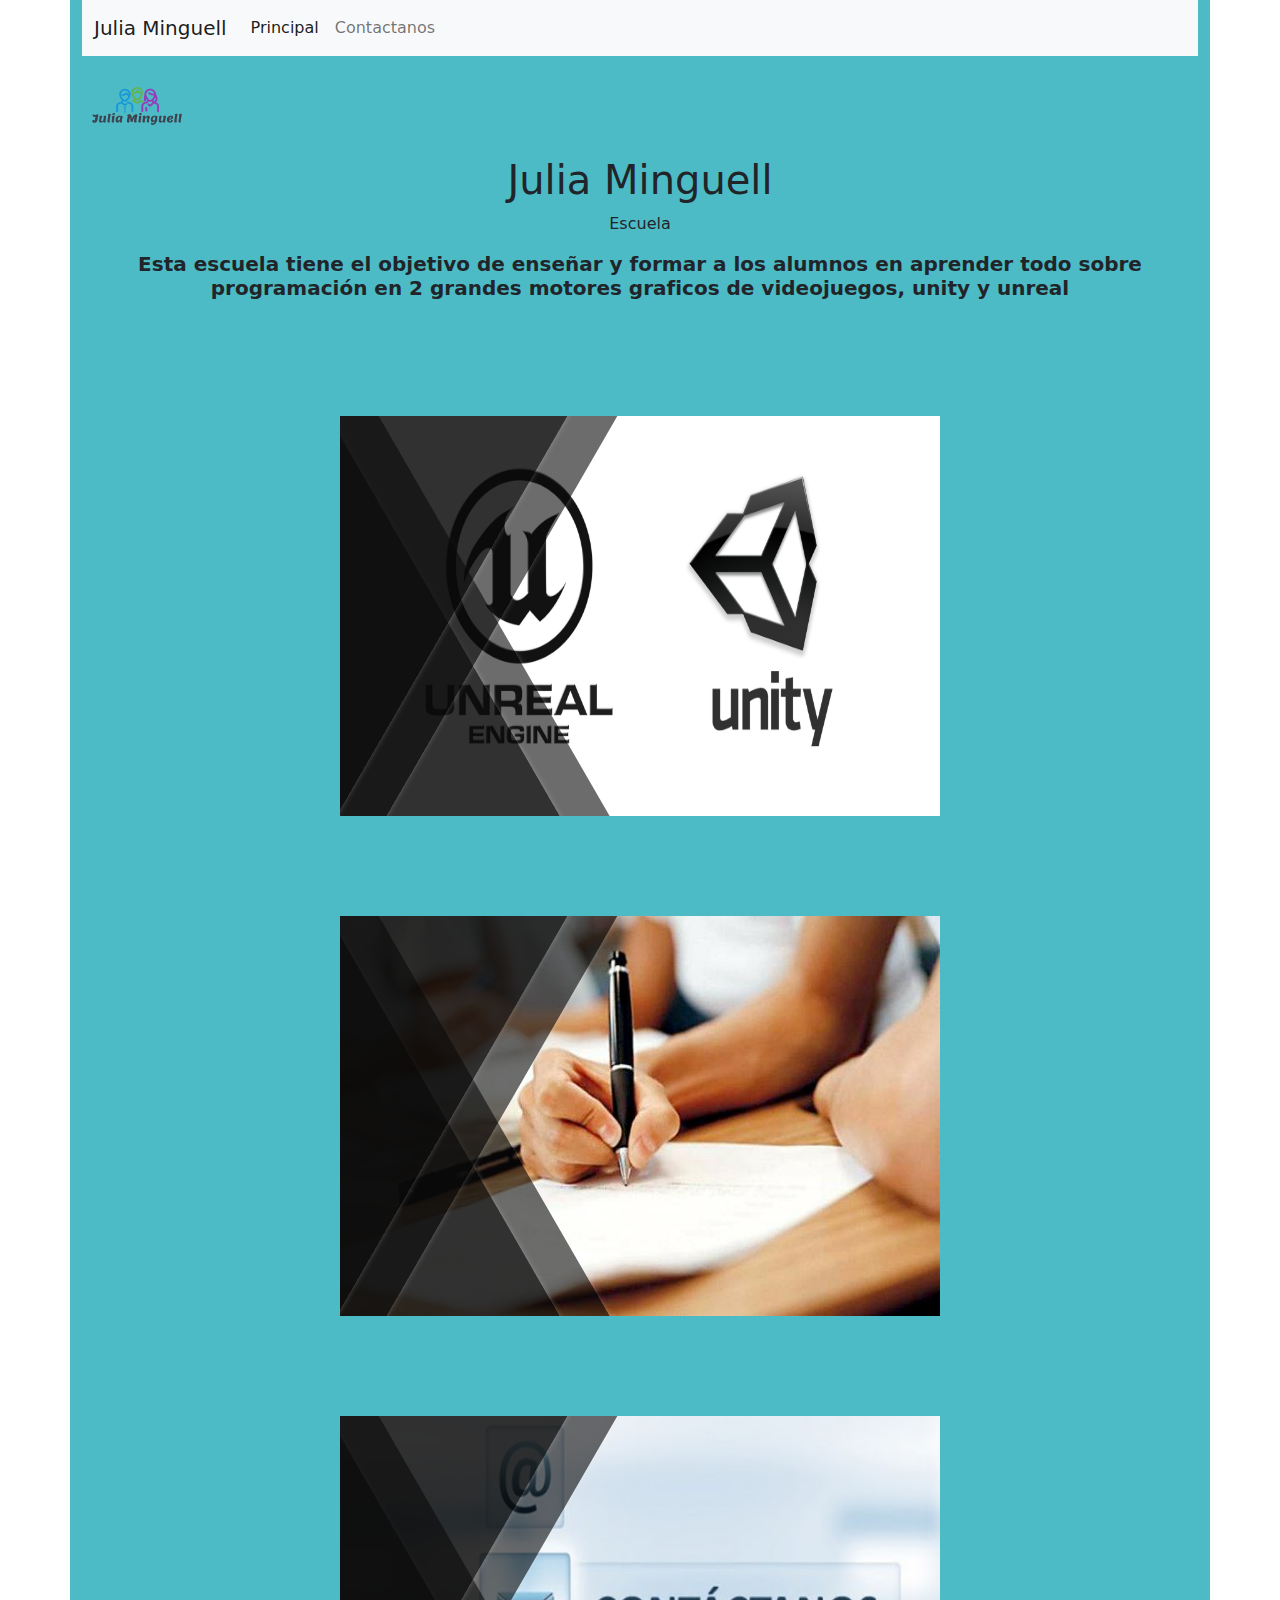
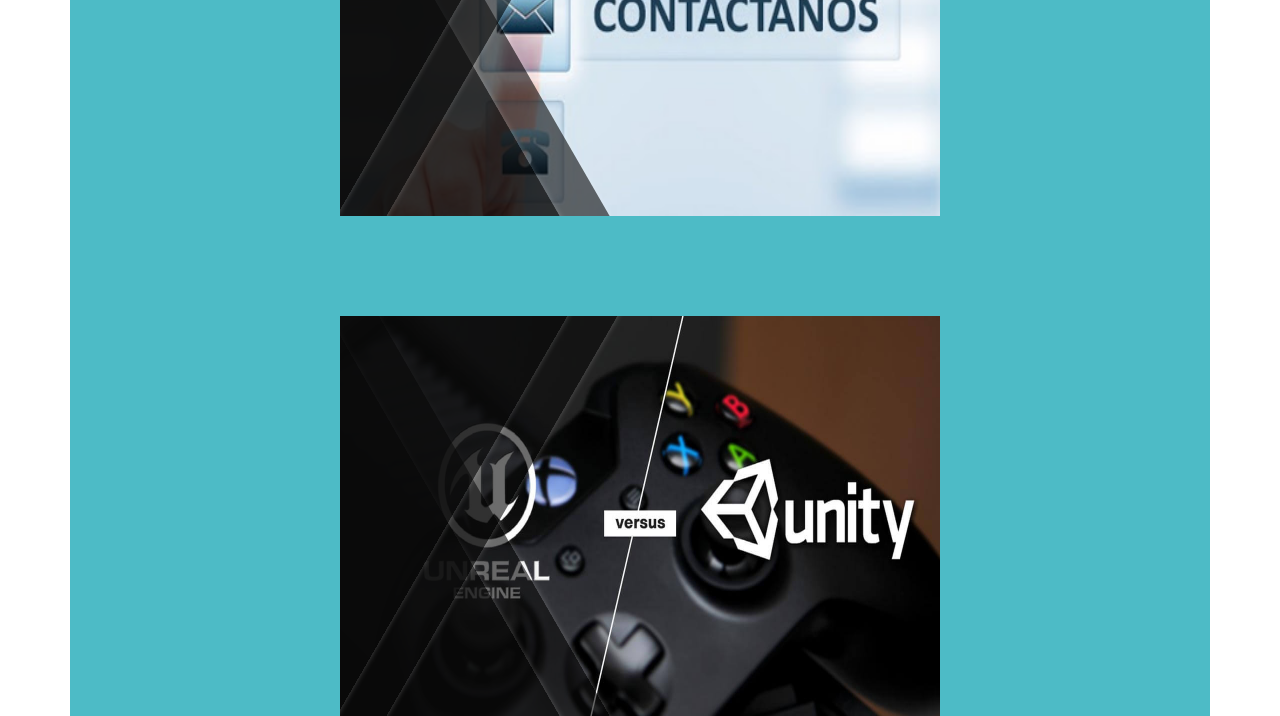
<file: index.html>
<!doctype html>
<html lang="es">
  <head>
    <meta charset="utf-8"/>
    <meta name="viewport" content="width=device-width, initial-scale=1"/>
    <link href="css/bootstrap.min.css" rel="stylesheet">
    <link href="css/style.css" rel="stylesheet">
    <link href="css/miestilo.css" rel="stylesheet">

    <title>Jair Chiroque</title>
  </head>
  <body>
    <header class="">

    </header>
    <div class="container">
      <nav class="navbar navbar-expand-lg navbar-light bg-light">
  <div class="container-fluid">
    <a class="navbar-brand" href="#">Julia Minguell</a>
    <button class="navbar-toggler" type="button" data-bs-toggle="collapse" data-bs-target="#navbarSupportedContent" aria-controls="navbarSupportedContent" aria-expanded="false" aria-label="Toggle navigation">
      <span class="navbar-toggler-icon"></span>
    </button>
    <div class="collapse navbar-collapse" id="navbarSupportedContent">
      <ul class="navbar-nav me-auto mb-2 mb-lg-0">
        <li class="nav-item">
          <a class="nav-link active" aria-current="page" href="#">Principal</a>
        </li>
        <li class="nav-item">
          <a class="nav-link" href="pages/pagina3.html">Contactanos</a>
        </li>
      </ul>

    </div>
  </div>
</nav>
      <div class="row">
        <div class="col-4">
          <img src="img/julia.png" alt="" width="110" height="100">
        </div>
        <div class="jumbotron text-center">
          <h1>Julia Minguell</h1>
          <p>Escuela </p>
        </div>
      </div>
     <div class="row">
          <div class="col-12">
            <figure class="text-center">
            <h5><strong>Esta escuela tiene el objetivo de enseñar y formar a los alumnos en aprender todo sobre programación en 2 grandes motores graficos de videojuegos, unity y unreal</strong></h5>
            </figure>
           </div>
     </div>
     <div class="row">
       <div class="col-sm 12" "col-lg 6">
         <div id="jairexpo">
           <div class="content-img">
               <img src="img/unity_unreal.jpg" alt="" width="110" height="500">
             <div class="content-txt">
                 <h2></h2>
                 <p>Cursos</p>
                 <p>Los cursos que eneseñamos son, unity un motor grafico donde enseñaremos programación con C# y UNREAL  programación usando blueprint</p>
             </div>
               <div class="content-1"></div>
               <div class="content-2"></div>
               <div class="content-3"></div>
               <div class="content-4"></div>
           </div>
         </div>
       </div>
       <div class="col-sm 12" "col-lg 6">
         <div id="jairexpo">
         <div class="content-img">
               <img src="img/matri.jpg" width="100" height="400" >
             <div class="content-txt">
                 <h2></h2>
                    <p>Matriculación</p>

             </div>
              <div class="content-1"></div>
              <div class="content-2"></div>
              <div class="content-3"></div>
              <div class="content-4"></div>
           </div>
         </div>
       </div>
     </div>
     <div class="row">
       <div class="col-sm 12" "col-lg 6">
         <div id="jairexpo">
           <div class="content-img">
               <img src="img/contacta.jpg"width="100" height="400">
             <div class="content-txt">
                 <h2></h2>
                <a href="pages/pagina3.html" ><p>Contactanos</p> </a>
             </div>
               <a href="pages/pagina3.html"> <div class="content-1"></div></a>
               <a href="pages/pagina3.html"> <div class="content-2"></div></a>
               <a href="pages/pagina3.html"> <div class="content-3"></div></a>
               <a href="pages/pagina3.html"> <div class="content-4"></div></a>
           </div>
         </div>
       </div>
       <div class="col-sm 12" "col-lg 6">
         <div id="jairexpo">
           <div class="content-img">
             <img src="img/unireal.jpg" width="110" height="400">
             <div class="content-txt">
                 <h2></h2>
                  <p>Rivalidad</p>
                  <p>Estos 2 motores graficos tiene una gran rivalidad, nosotors enseñamos los 2, unity utiliza scripts donde tenemos que escribir los comandos, en cambio unreal usa blueprints</p>
             </div>
               <div class="content-1"></div>
               <div class="content-2"></div>
               <div class="content-3"></div>
               <div class="content-4"></div>
           </div>
         </div>
       </div>
     </div>

  </div>


    </header>
  </body>
</html>
</file>
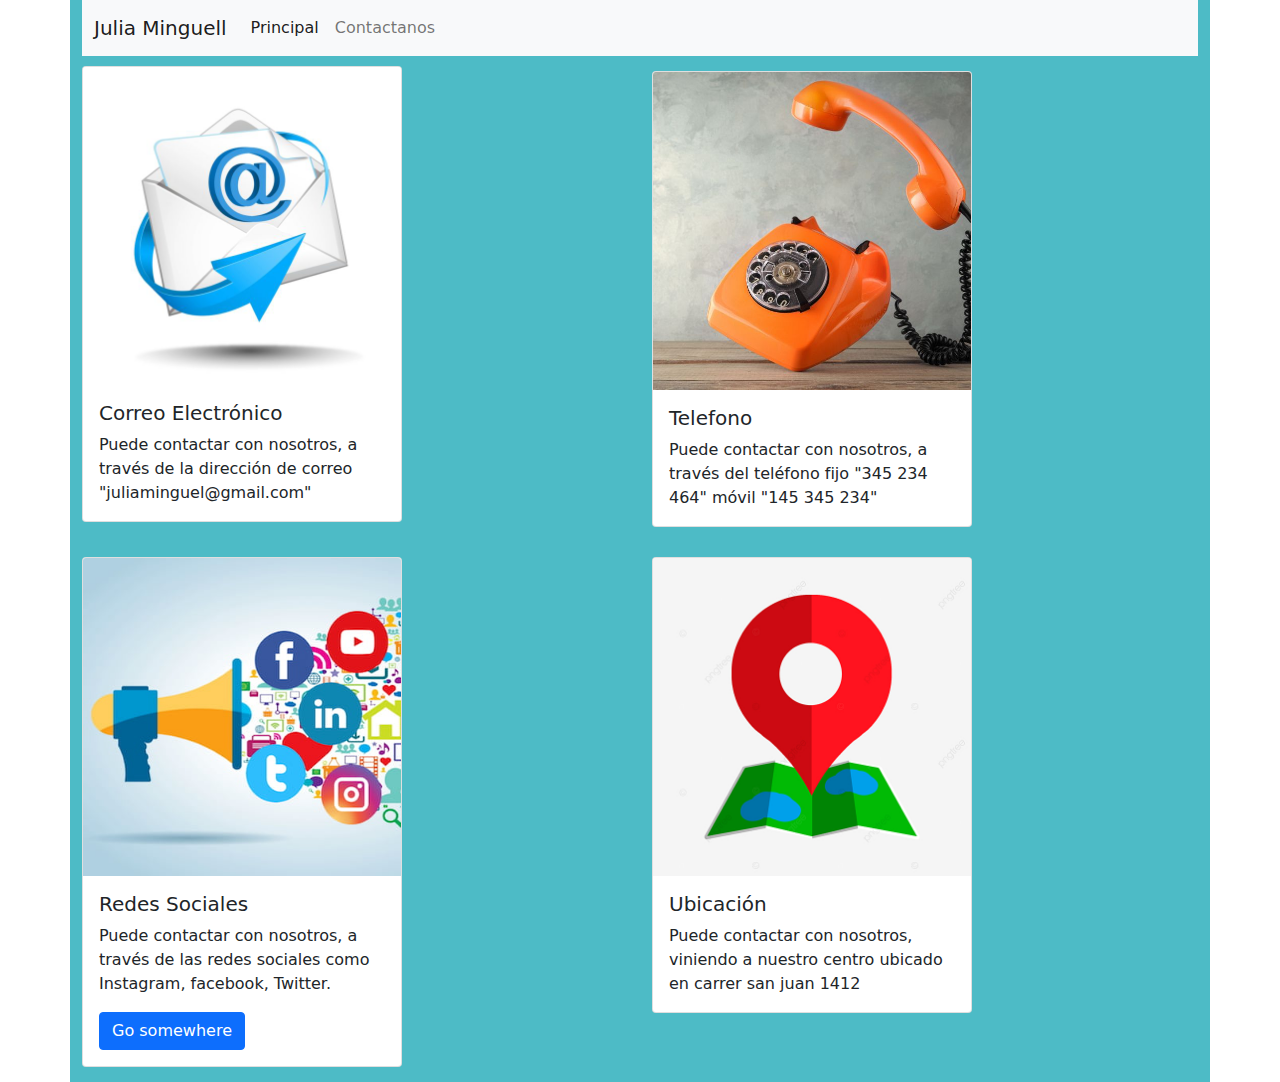
<file: pages/pagina3.html>
<!doctype html>
<html lang="es">
  <head>
    <meta charset="utf-8"/>
    <meta name="viewport" content="width=device-width, initial-scale=1"/>
    <link href="../css/bootstrap.min.css" rel="stylesheet">
    <link href="../css/style.css" rel="stylesheet">
    <link href="../css/miestilo.css" rel="stylesheet">

    <title>Jair Chiroque</title>
  </head>
  <body>
    <div class="container">
      <nav class="navbar navbar-expand-lg navbar-light bg-light">
    <div class="container-fluid">
    <a class="navbar-brand" href="../index.html">Julia Minguell</a>
    <button class="navbar-toggler" type="button" data-bs-toggle="collapse" data-bs-target="#navbarSupportedContent" aria-controls="navbarSupportedContent" aria-expanded="false" aria-label="Toggle navigation">
      <span class="navbar-toggler-icon"></span>
    </button>
    <div class="collapse navbar-collapse" id="navbarSupportedContent">
      <ul class="navbar-nav me-auto mb-2 mb-lg-0">
        <li class="nav-item">
          <a class="nav-link active" aria-current="page" href="../index.html">Principal</a>
        </li>
        <li class="nav-item">
          <a class="nav-link" href="pagina3.html">Contactanos</a>
        </li>
      
      </ul>

    </div>
    </div>
    </nav>
    <div class="row">
      <div class="col-sm 12" "col-lg 6">
        <div id="jairexpo">
          <div class="card" style="width: 20rem;margin-bottom: 10px; margin-top: 10px;">
            <img src="../img/email.jpg" class="card-img-top" alt="...">
            <div class="card-body">
              <h5 class="card-title">Correo Electrónico</h5>
              <p class="card-text">Puede contactar con nosotros, a través de la dirección de correo "juliaminguel@gmail.com"</p>

            </div>
          </div>
        </div>
      </div>
      <div class="col-sm 12" "col-lg 6" >
          <div class="card" style="width: 20rem;margin-bottom: 15px; margin-top: 15px;">

    <img src="../img/tf.jpeg" class="card-img-top" alt="...">
    <div class="card-body">
        <h5 class="card-title">Telefono</h5>
      <p class="card-text">Puede contactar con nosotros, a través del teléfono fijo "345 234 464" móvil "145 345 234"</p>

    </div>
  </div>

      </div>
    </div>

    <div class="row">

      <div class="col-sm 12" "col-lg 6">
          <div class="card" style="width: 20rem;margin-bottom: 15px; margin-top: 15px;">
            <img src="../img/redes.jpg" class="card-img-top" alt="...">
            <div class="card-body">
              <h5 class="card-title">Redes Sociales</h5>
              <p class="card-text">Puede contactar con nosotros, a través de las redes sociales como Instagram, facebook, Twitter.
</p>
              <a href="#" class="btn btn-primary">Go somewhere</a>
            </div>
          </div>
      </div>
      <div class="col-sm 12" "col-lg 6">
          <div class="card" style="width: 20rem;margin-bottom: 15px; margin-top: 15px">
    <img src="../img/ubi.jpg" class="card-img-top" alt="...">
    <div class="card-body">
      <h5 class="card-title">Ubicación</h5>
      <p class="card-text">Puede contactar con nosotros, viniendo a nuestro centro ubicado en carrer san juan 1412</p>
    </div>
  </div>
      </div>

    </div>
      </div>
    </div>


  </body>
</html>
</file>
<file: css/style.css>
@import url ('https://fonts.googleapis.com/css2? family = Montserrat: wght @ 500 & display = swap');
</file>
<file: css/miestilo.css>
.container{
  background-color: #4DBBC6;

}
.content-all{
  width: 100%;
  display: flex;
  flex-wrap: wrap;
}
.content-img{
  width: 600px;
  height: 400px;
  margin: auto;
  margin-top: 100px;
  position: relative;
  overflow: hidden;
}
.content-img img{
  width: 100%;
  transition: all 300ms;

}

.content-1{
  width: 1000px;
  height: 1000px;
  position: absolute;
  top: 0;
  background: rgba(10,10,10,0.6);
  -webkit-transform:rotate(-30deg);
  transform: rotate(-30deg);
  margin-left: -750px;
  transition: all 300ms;
  box-shadow: 0px 1px 10px -5px white;

}

.content-2{
  width: 1000px;
  height: 1000px;
  position: absolute;
  top: 0;
  background: rgba(10,10,10,0.6);
  -webkit-transform:rotate(-30deg);
  transform: rotate(-30deg);
  margin-left: -800px;
  transition: all 500ms;
  box-shadow: 0px 1px 10px -5px white;

}
.content-3{
  width: 1000px;
  height: 1000px;
  position: absolute;
  top: 0;
  background: rgba(10,10,10,0.6);
  -webkit-transform:rotate(30deg);
  transform: rotate(30deg);
  margin-left: -800px;
  margin-top: -500px;
  transition: all 900ms;
  box-shadow: 0px 1px 10px -5px white;

}
.content-4{
  width: 1000px;
  height: 1000px;
  position: absolute;
  top: 0;
  background: rgba(10,10,10,0.6);
  -webkit-transform:rotate(30deg);
  transform: rotate(30deg);
  margin-left: -850px;
  margin-top: -500px;
  transition: all 700ms;
  box-shadow: 0px 1px 10px -5px white;

}
.content-img:hover .content-1{
  width: 222%;
  -webkit-transition:all 900ms;
  transition: all 900ms;
}
.content-img:hover .content-2{
  width: 222%;
  -webkit-transition:all 300ms;
  transition: all 300ms;
}
.content-img:hover .content-3{
  width: 222%;
  -webkit-transition:all 500ms;
  transition: all 500ms;
}
.content-img:hover .content-4{
  width: 222%;
  -webkit-transition:all 700ms;
  transition: all 700ms;
}
.content-img:hover img{
  transform: scale(1.5);
  transition: all 300ms;
  opacity: 0.9;
}
.content-txt{
  position: absolute;
  top: 0;
  width: 400px;
  padding: 10px;
  z-index: 10;
  color: white;
  text-align: center;
  margin-top: 100px;
}
.content-txt h2{
  font-size: 30px;
  opacity: 0;
  transform: scale(0.2);
  transition: all 300ms;
}
.content-txt p{
  font-size: 20px;
  margin-top: 10px;
  opacity: 0;
}
.content-img:hover h2{
  font-size: 30px;
  opacity: 0;
  transform: scale(0.2);
  transition: all 300ms;
}
.content-img:hover p{
  font-size: 20px;
  opacity: 10;
  transform: scale(1.5);
  transition: all 300ms;
}
.content-img:hover h2{
  opacity: 1;
  transition: all 300ms;
  transform: scale(1);
}
.content-img:hover p{
  opacity: 1;
  transform: scale(1);
  transition: all 500ms;
}
#jair{
  background-color: grey;
}
  #margen{
    margin-top: 40px;
    margin-right: 10px;
    margin-bottom: 10px;
    margin-left: 50px;}

  }
</file>
